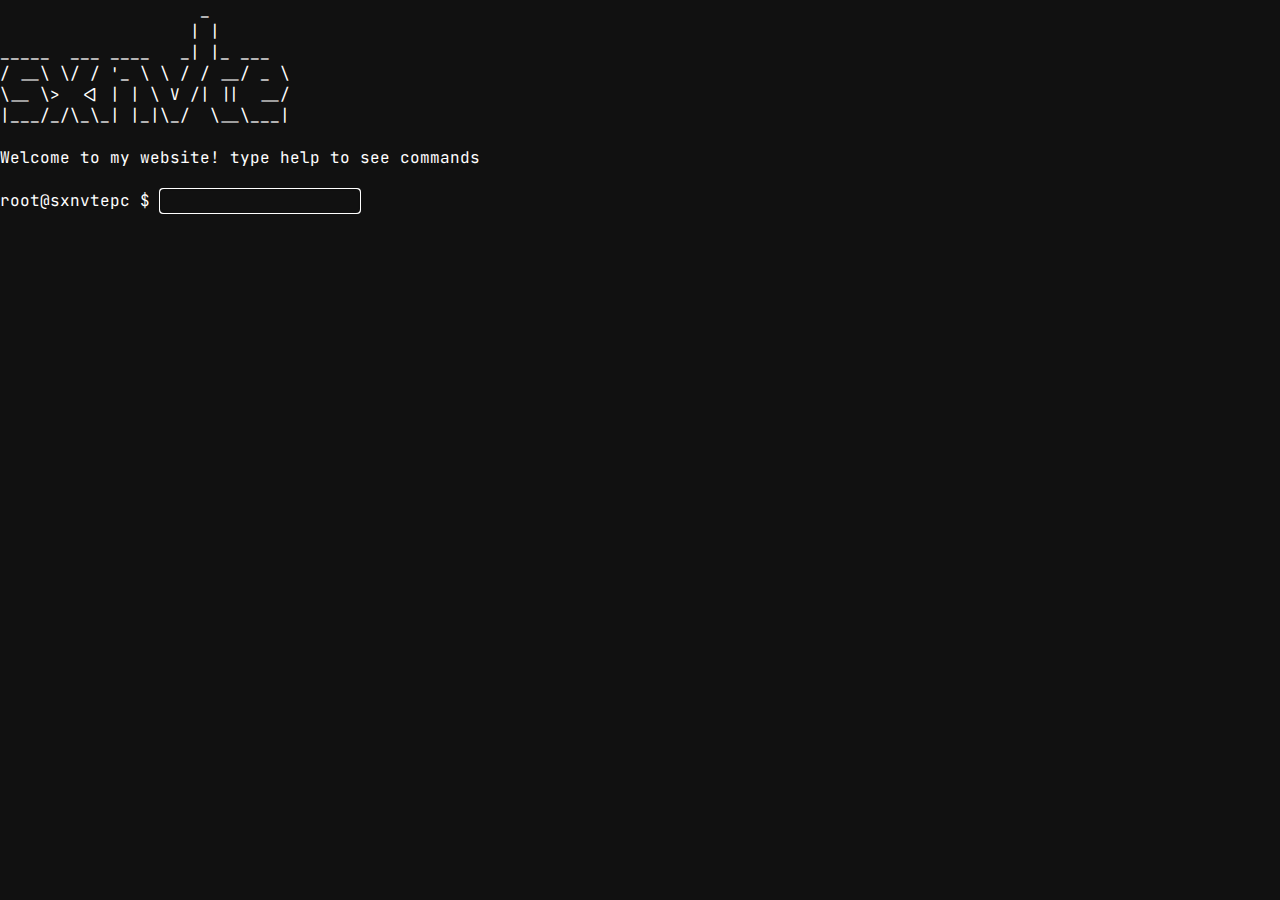
<file: index.html>
<!DOCTYPE html>
<html lang="en">
<head>
    <meta charset="UTF-8">
    <meta http-equiv="X-UA-Compatible" content="IE=edge">
    <meta name="viewport" content="width=device-width, initial-scale=1.0">
    <title>sxnvte</title>
    <link rel="stylesheet" href="index.css">
</head>
<body>
    <div class="terminal">
        <div class="output">
            <pre>
                    _       
                   | |      
_____  ___ ____   _| |_ ___ 
/ __\ \/ / '_ \ \ / / __/ _ \
\__ \>  <| | | \ V /| ||  __/
|___/_/\_\_| |_|\_/  \__\___|
       
Welcome to my website! type help to see commands
            </pre>
        </div>
        <div class="input-line">
            <span class="prompt">root@sxnvtepc $&nbsp;</span><input type="text" id="command-line" autofocus>
        </div>
    </div>

    <script type="text/javascript" src="index.js"></script>
</body>
</html>
</file>
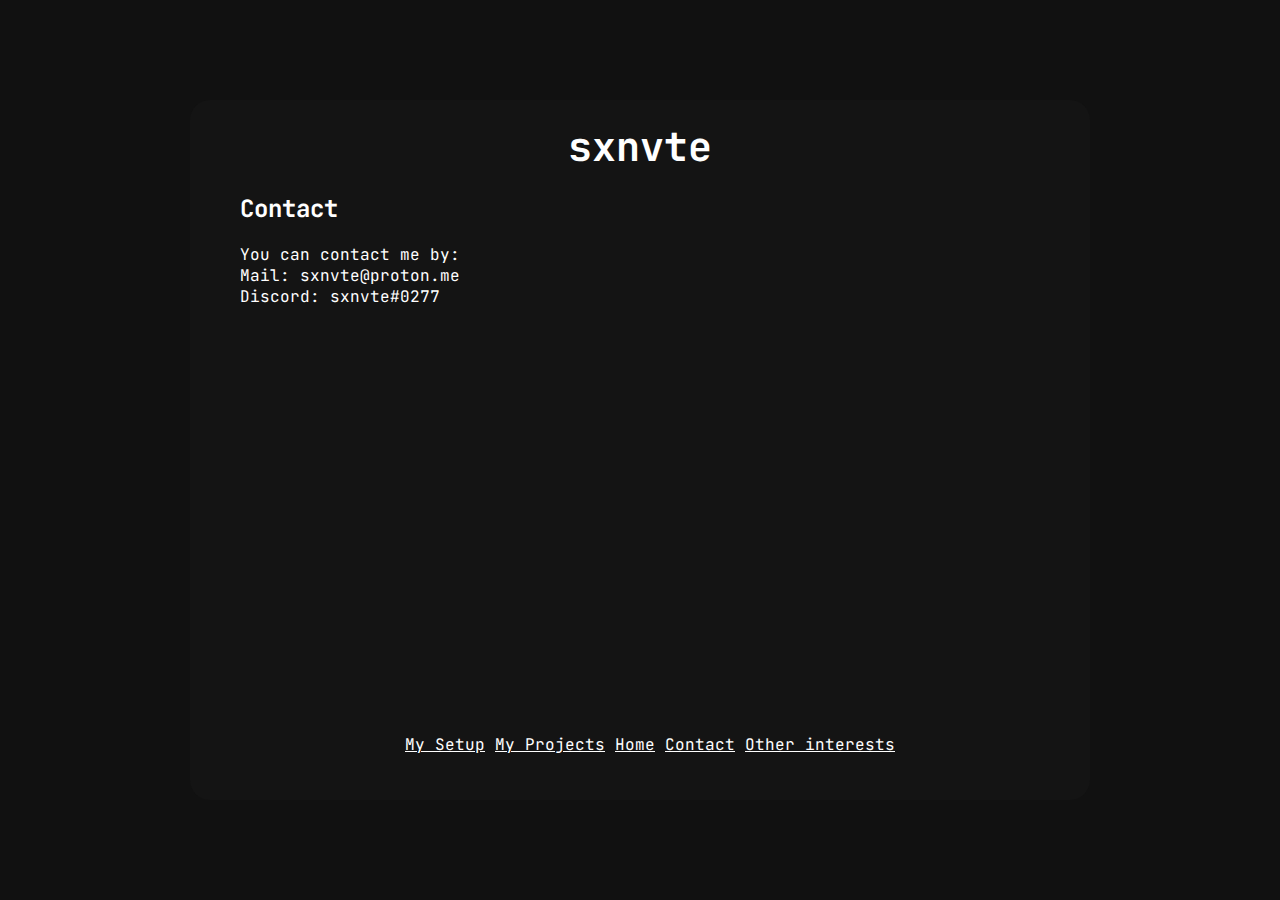
<file: contact.html>
<!DOCTYPE html>
<html lang="en">
<head>
    <meta charset="UTF-8">
    <meta http-equiv="X-UA-Compatible" content="IE=edge">
    <meta name="viewport" content="width=device-width, initial-scale=1.0">
    <title>sxnvte</title>
    <link rel="stylesheet" href="index.css">
</head>
<body>
    <div class="main">
        <div class="box">
            <div class="header">sxnvte</div>
            <div class="content">
                <h2>Contact</h2>
                <p>You can contact me by:</br>Mail: sxnvte@proton.me</br>Discord: sxnvte#0277</p>
            </div>
            <div class="footer-subpages">
                <!-- <h2>Subpages</h2> -->
                <a href="setup.html">My Setup</a>
                <a href="projects.html">My Projects</a>
                <a href="index.html">Home</a>
                <a href="contact.html">Contact</a>
                <a href="interests.html">Other interests</a>
            </div>
            <!-- <div class="footer-links">
                <h2>Links</h2>
                <a href="https://github.com/sxnvte">Main GitHub</a>
                <a href="https://github.com/sxSoftwar3">Pentesting GitHub</a>
            </div> -->
        </div>
    </div>
</body>
</html>
</file>
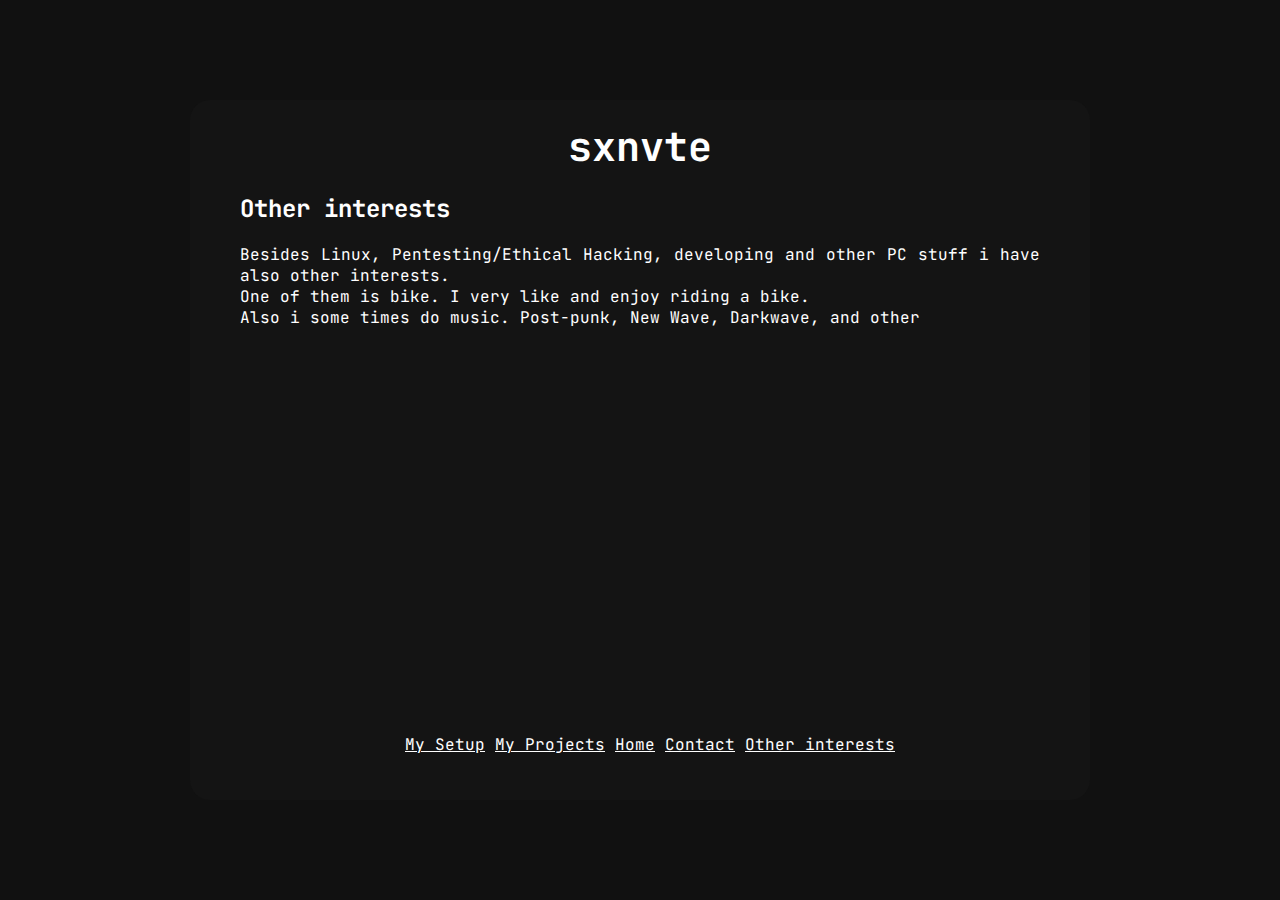
<file: interests.html>
<!DOCTYPE html>
<html lang="en">
<head>
    <meta charset="UTF-8">
    <meta http-equiv="X-UA-Compatible" content="IE=edge">
    <meta name="viewport" content="width=device-width, initial-scale=1.0">
    <title>sxnvte</title>
    <link rel="stylesheet" href="index.css">
</head>
<body>
    <div class="main">
        <div class="box">
            <div class="header">sxnvte</div>
            <div class="content">
                <h2>Other interests</h2>
                <p>Besides Linux, Pentesting/Ethical Hacking, developing and other PC stuff i have also other interests.</br>One of them is bike. I very like and enjoy riding a bike.</br>Also i some times do music. Post-punk, New Wave, Darkwave, and other</br></p>
            </div>
            <div class="footer-subpages">
                <!-- <h2>Subpages</h2> -->
                <a href="setup.html">My Setup</a>
                <a href="projects.html">My Projects</a>
                <a href="index.html">Home</a>
                <a href="contact.html">Contact</a>
                <a href="interests.html">Other interests</a>
            </div>
            <!-- <div class="footer-links">
                <h2>Links</h2>
                <a href="https://github.com/sxnvte">Main GitHub</a>
                <a href="https://github.com/sxSoftwar3">Pentesting GitHub</a>
            </div> -->
        </div>
    </div>
</body>
</html>
</file>
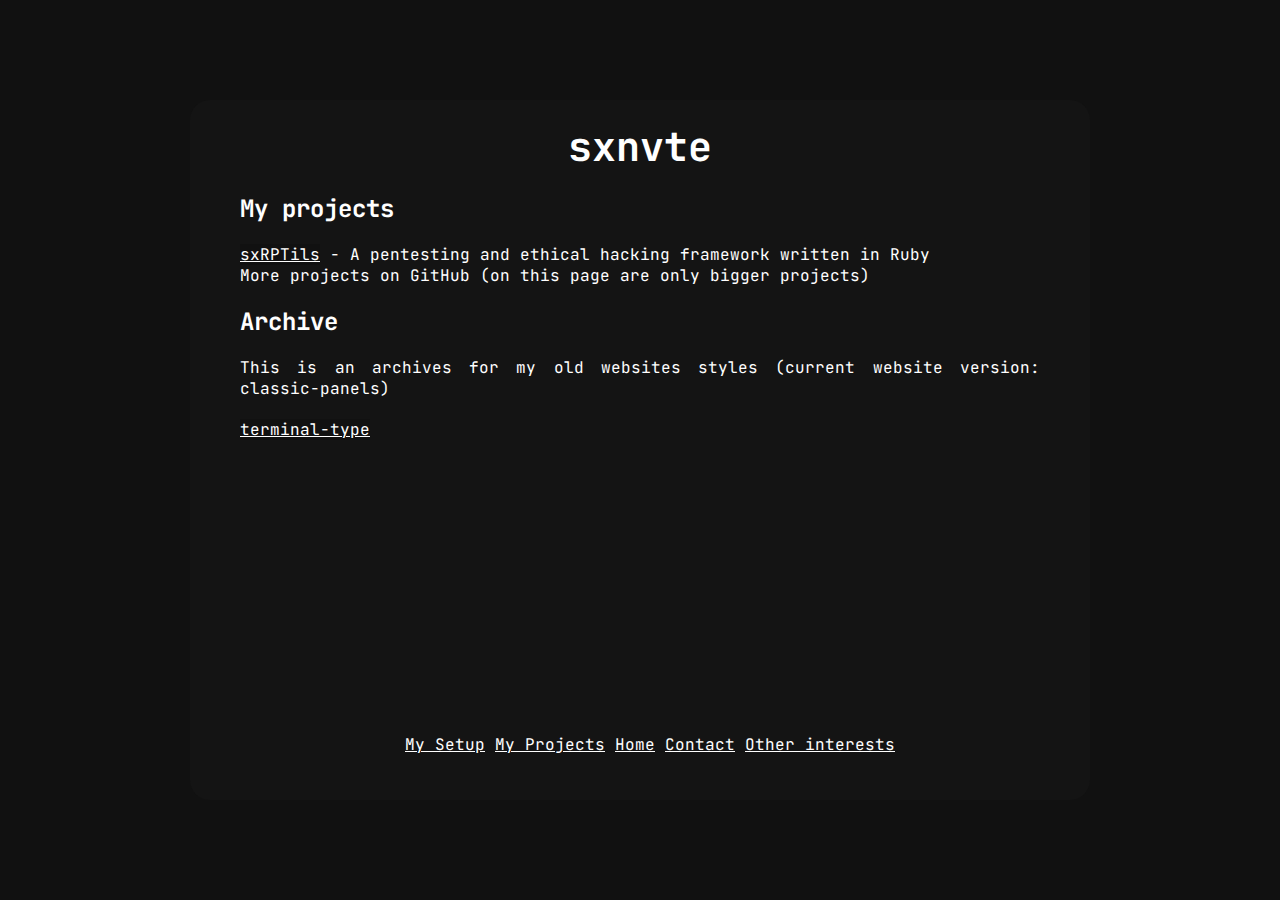
<file: projects.html>
<!DOCTYPE html>
<html lang="en">
<head>
    <meta charset="UTF-8">
    <meta http-equiv="X-UA-Compatible" content="IE=edge">
    <meta name="viewport" content="width=device-width, initial-scale=1.0">
    <title>sxnvte</title>
    <link rel="stylesheet" href="index.css">
</head>
<body>
    <div class="main">
        <div class="box">
            <div class="header">sxnvte</div>
            <div class="content">
                <h2>My projects</h2>
                <p><a href="https://github.com/sxSoftwar3/sxRPTils">sxRPTils</a> - A pentesting and ethical hacking framework written in Ruby</br>More projects on GitHub (on this page are only bigger projects)<br></p>
                <h2>Archive</h2>
                <p>This is an archives for my old websites styles (current website version: classic-panels)</p>
                <p><a href="/archive/tty_type/index.html">terminal-type</a></p>
            </div>
            <div class="footer-subpages">
                <!-- <h2>Subpages</h2> -->
                <a href="setup.html">My Setup</a>
                <a href="projects.html">My Projects</a>
                <a href="index.html">Home</a>
                <a href="contact.html">Contact</a>
                <a href="interests.html">Other interests</a>
            </div>
            <!-- <div class="footer-links">
                <h2>Links</h2>
                <a href="https://github.com/sxnvte">Main GitHub</a>
                <a href="https://github.com/sxSoftwar3">Pentesting GitHub</a>
            </div> -->
        </div>
    </div>
</body>
</html>
</file>
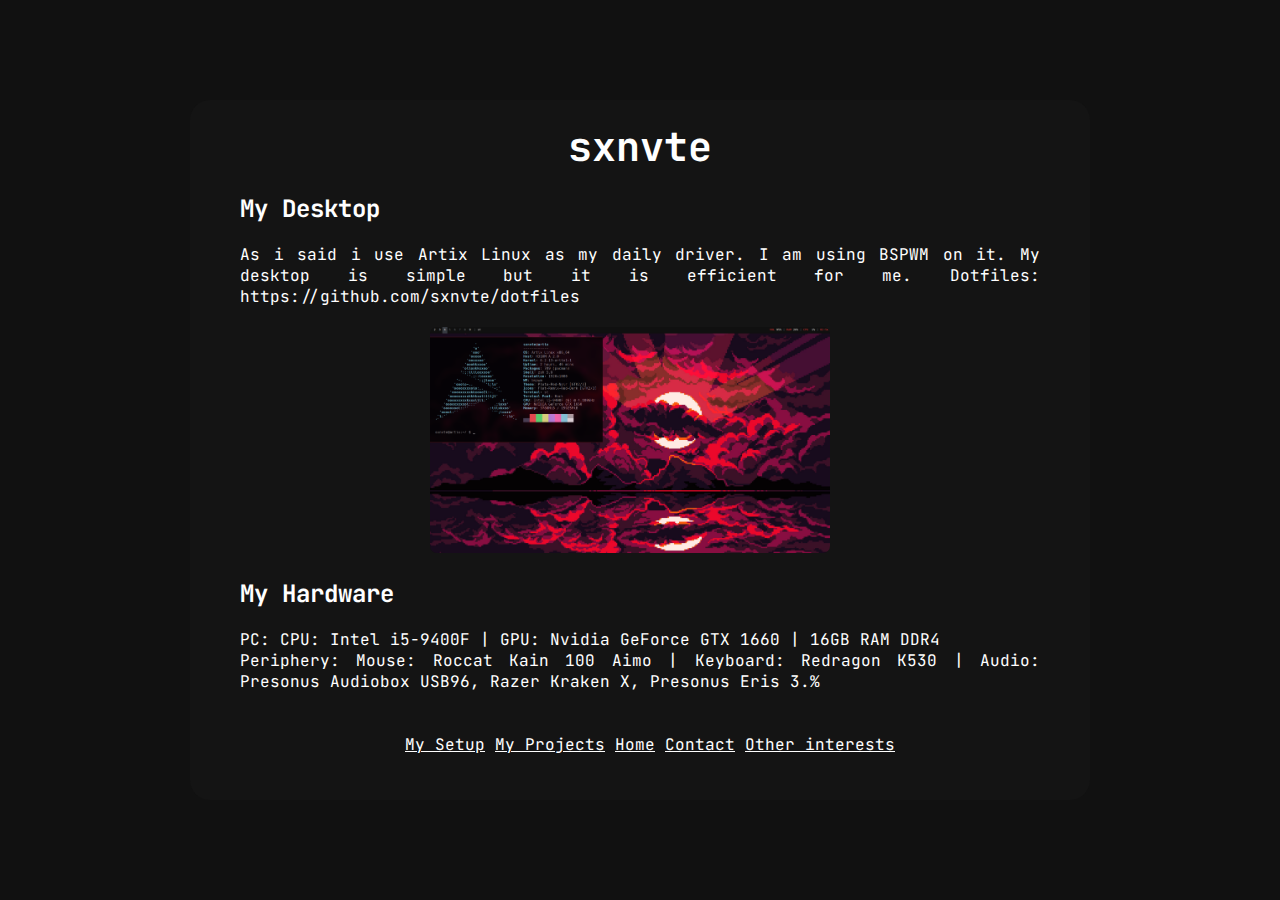
<file: setup.html>
<!DOCTYPE html>
<html lang="en">
<head>
    <meta charset="UTF-8">
    <meta http-equiv="X-UA-Compatible" content="IE=edge">
    <meta name="viewport" content="width=device-width, initial-scale=1.0">
    <title>sxnvte</title>
    <link rel="stylesheet" href="index.css">
</head>
<body>
    <div class="main">
        <div class="box">
            <div class="header">sxnvte</div>
            <div class="content">
                <h2>My Desktop</h2>
                <p>As i said i use Artix Linux as my daily driver. I am using BSPWM on it. My desktop is simple but it is efficient for me. Dotfiles: https://github.com/sxnvte/dotfiles<br/><img class="image" src="resources/desktop.png"> </br></p>
                <h2>My Hardware</h2>
                <p>PC: CPU: Intel i5-9400F | GPU: Nvidia GeForce GTX 1660 | 16GB RAM DDR4</br>Periphery: Mouse: Roccat Kain 100 Aimo | Keyboard: Redragon K530 | Audio: Presonus Audiobox USB96, Razer Kraken X, Presonus Eris 3.%</p>
            </div>
            <div class="footer-subpages">
                <!-- <h2>Subpages</h2> -->
                <a href="setup.html">My Setup</a>
                <a href="projects.html">My Projects</a>
                <a href="index.html">Home</a>
                <a href="contact.html">Contact</a>
                <a href="nterests.html">Other interests</a>
            </div>
            <!-- <div class="footer-links">
                <h2>Links</h2>
                <a href="https://github.com/sxnvte">Main GitHub</a>
                <a href="https://github.com/sxSoftwar3">Pentesting GitHub</a>
            </div> -->
        </div>
    </div>
</body>
</html>
</file>
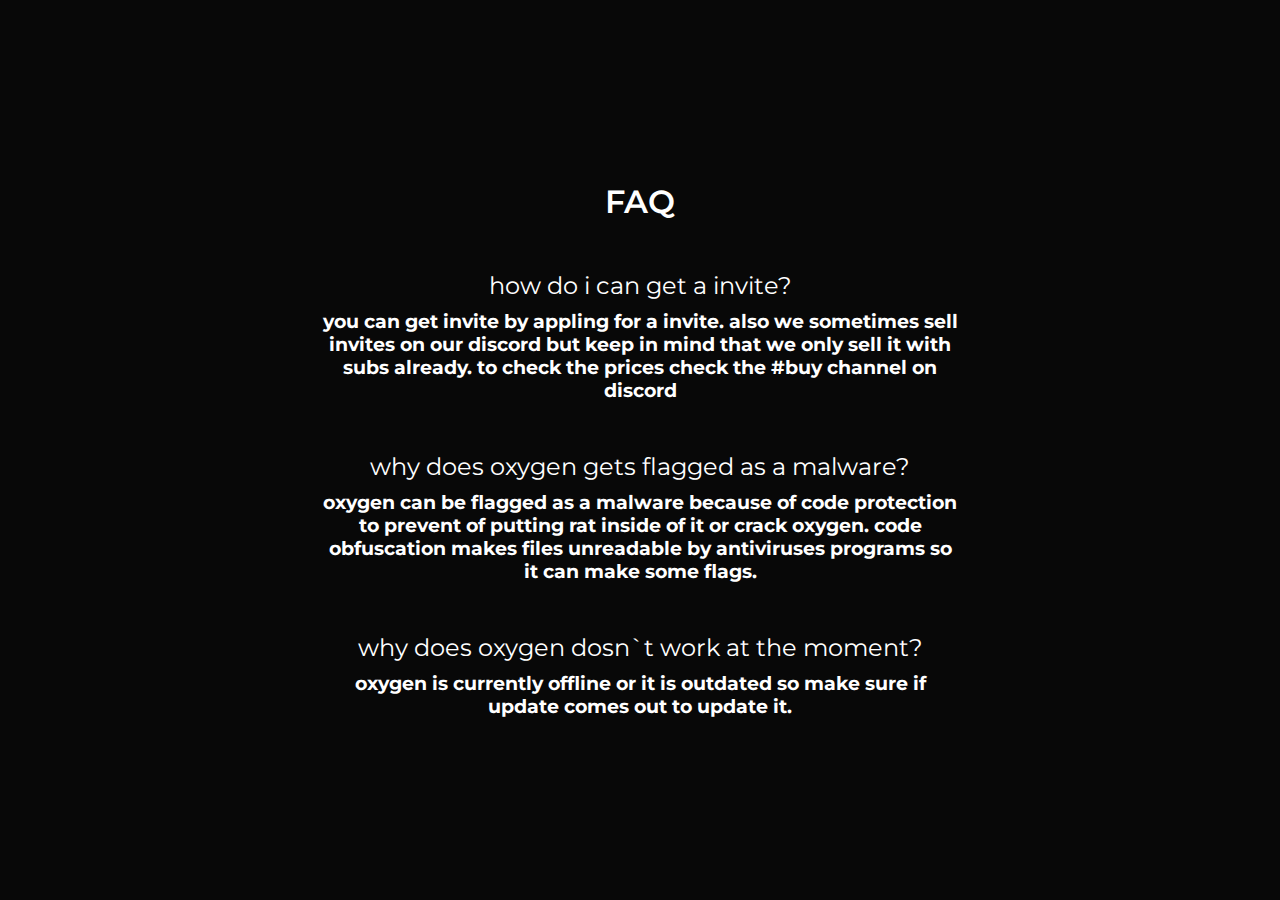
<file: oxygen/faq.html>
<!DOCTYPE html>
<html lang="en">
<head>
    <meta charset="UTF-8">
    <meta http-equiv="X-UA-Compatible" content="IE=edge">
    <meta name="viewport" content="width=device-width, initial-scale=1.0">
    <title>oxygen - faq</title>
    <link rel="stylesheet" href="faq.css">
</head>
<body>
    <div class="main">
        <h1 style="font-weight: 600;">FAQ</h1>
        <h2 style="font-weight: 400;margin-top: 50px;">how do i can get a invite?</h2>
        <h3 style="margin-top: 10px;">you can get invite by appling for a invite. also we sometimes sell invites on our discord but keep in mind that we only sell it with subs already. to check the prices check the #buy channel on discord</h3>
        <h2 style="font-weight: 400;margin-top: 50px;">why does oxygen gets flagged as a malware?</h2>
        <h3 style="margin-top: 10px;">oxygen can be flagged as a malware because of code protection to prevent of putting rat inside of it or crack oxygen. code obfuscation makes files unreadable by antiviruses programs so it can make some flags.</h3>
        <h2 style="font-weight: 400;margin-top: 50px;">why does oxygen dosn`t work at the moment?</h2>
        <h3 style="margin-top: 10px;">oxygen is currently offline or it is outdated so make sure if update comes out to update it.</h3>
    </div>
</body>
</html>
</file>
<file: index.css>
@import url('https://fonts.googleapis.com/css2?family=JetBrains+Mono:wght@400;700&display=swap');

* {
    margin: 0;
    /* background-color: #141414; */
    background-color: #111111;
    color: #ffffff;
    font-family: 'JetBrains Mono', monospace;
}

.main {
    display: flex;
    justify-content: center;
    align-items: center;
    height: 100vh;
    background-color: transparent;
}

.box {
    z-index: 10;
    height: 700px;
    width: 900px;
    border-radius: 20px;
    /* box-shadow: 0 0 10px #29292983; */
    text-align: center;
    color: #FFFFFF;
    background-color: #141414;

}

.content h2 {
    background-color: transparent;
}

.content p {
    background-color: transparent;
}

.header {
    text-align: center;
    font-size: 40px;
    font-weight: 700;
    font-style: bold;
    margin-top: 20px;
    background-color: transparent;
}

.content {
    background-color: transparent;
}

.content h2 {
    text-align: left;
    margin-left: 50px;
    margin-top: 20px;
    font-size: 25;
    background-color: transparent;
}

.content p {
    text-align: justify;
    margin-left: 50px;
    margin-right: 50px;
    margin-top: 20px;
    font-size: 20;
    background-color: transparent;
}

/* i was tired so i centered it and styled it lazy way ok? but it works */

.footer-links {
    /* make "a" on bottom of the box */
    position: absolute;
    bottom: 0;
    margin-bottom: 145px;
    background-color: #141414;
    margin-left: 300px;
    align-items: center;

}

.footer-links a{
    background-color: #141414;
}

.footer-links h2{
    background-color: #141414;
}

.footer-subpages a{
    background-color: #141414;
}

.footer-subpages h2{
    background-color: #141414;
}

.footer-subpages {
    align-items: center;
    margin-left: 215px;
    position: absolute;
    bottom: 0;
    margin-bottom: 145px;
    background-color: #141414;

}

.image {
    object-fit: contain;
    max-width: 50%;
    height: auto;
    border-radius: 7px;
    margin-left: 190px;
    margin-top: 20px;
}
</file>
<file: oxygen/faq.css>
@import url('https://fonts.googleapis.com/css2?family=Montserrat:wght@300;400;600&display=swap');

* {
    margin: 0;
    background-color: #080808;
    font-family: 'Montserrat', sans-serif;
    color: #FFFFFF;
}

.main {
    position: absolute;
    top: 50%;
    left: 50%;
    transform: translate(-50%, -50%);
    text-align: center;
}
</file>
